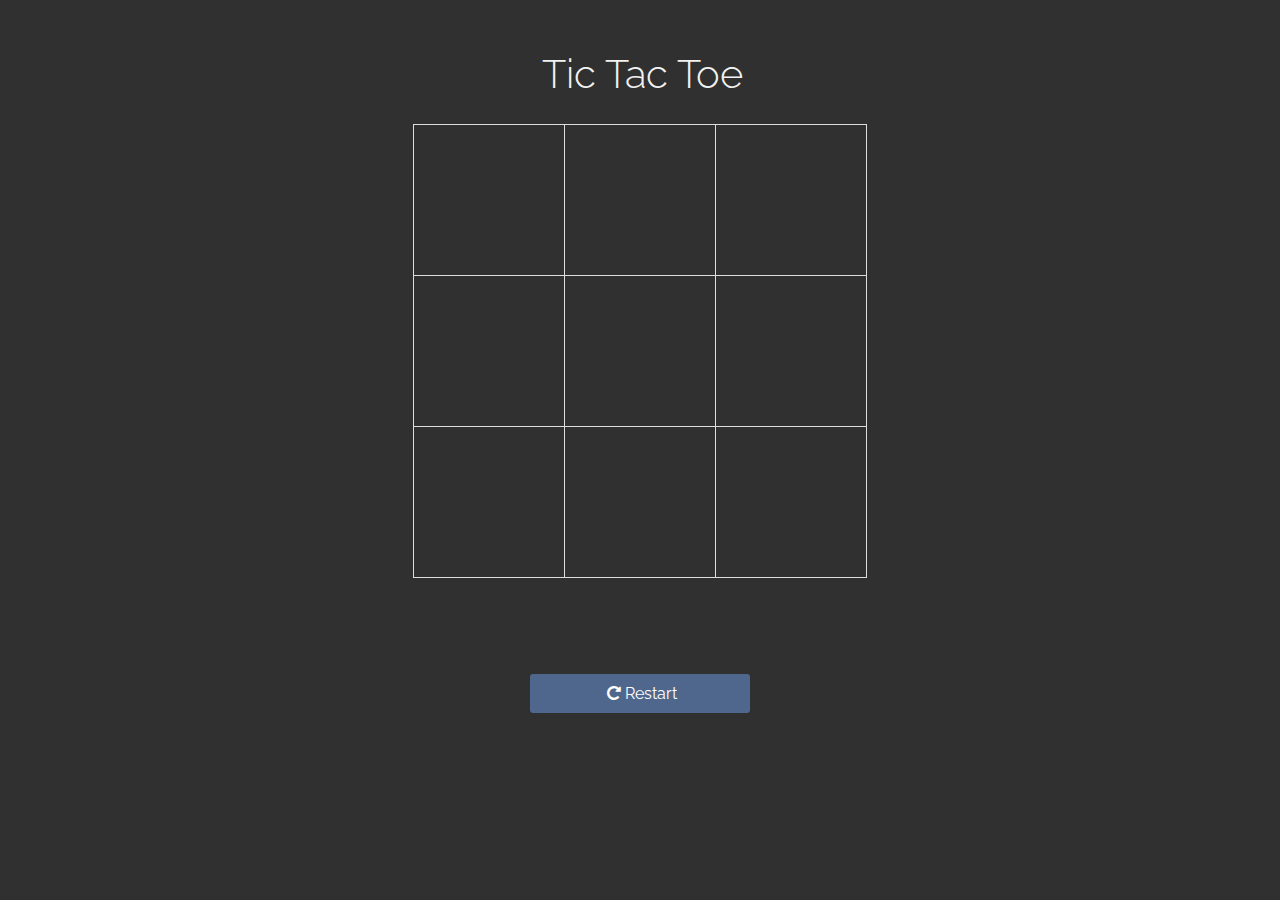
<file: index.html>
<!DOCTYPE HMTL>

<html lang="pl">

<head>
    
    <meta charset="utf-8">
    <meta http-equiv="X-UA-Compatible" content="IE=edge,chrome=1">
    
    <title>Tic Tac Toe</title>
    
    <link href="https://fonts.googleapis.com/css?family=Raleway:300,400" rel="stylesheet">
    <link rel="stylesheet" href="style/main.css">
    <link rel="stylesheet" href="style/fontello/css/fontello.css">
    
</head>

<body>

    <div id="wrapper">
    
        <div id="header">

            <h1>Tic Tac Toe</h1>

        </div>

        <div id="container"></div>

        <div id="win"></div>

        <div id="restart-button" onclick="location.reload();"><i class="icon-cw"></i>Restart</div>

        <script src="code.js"></script>
        
    </div>
    
</body>

</html>
</file>
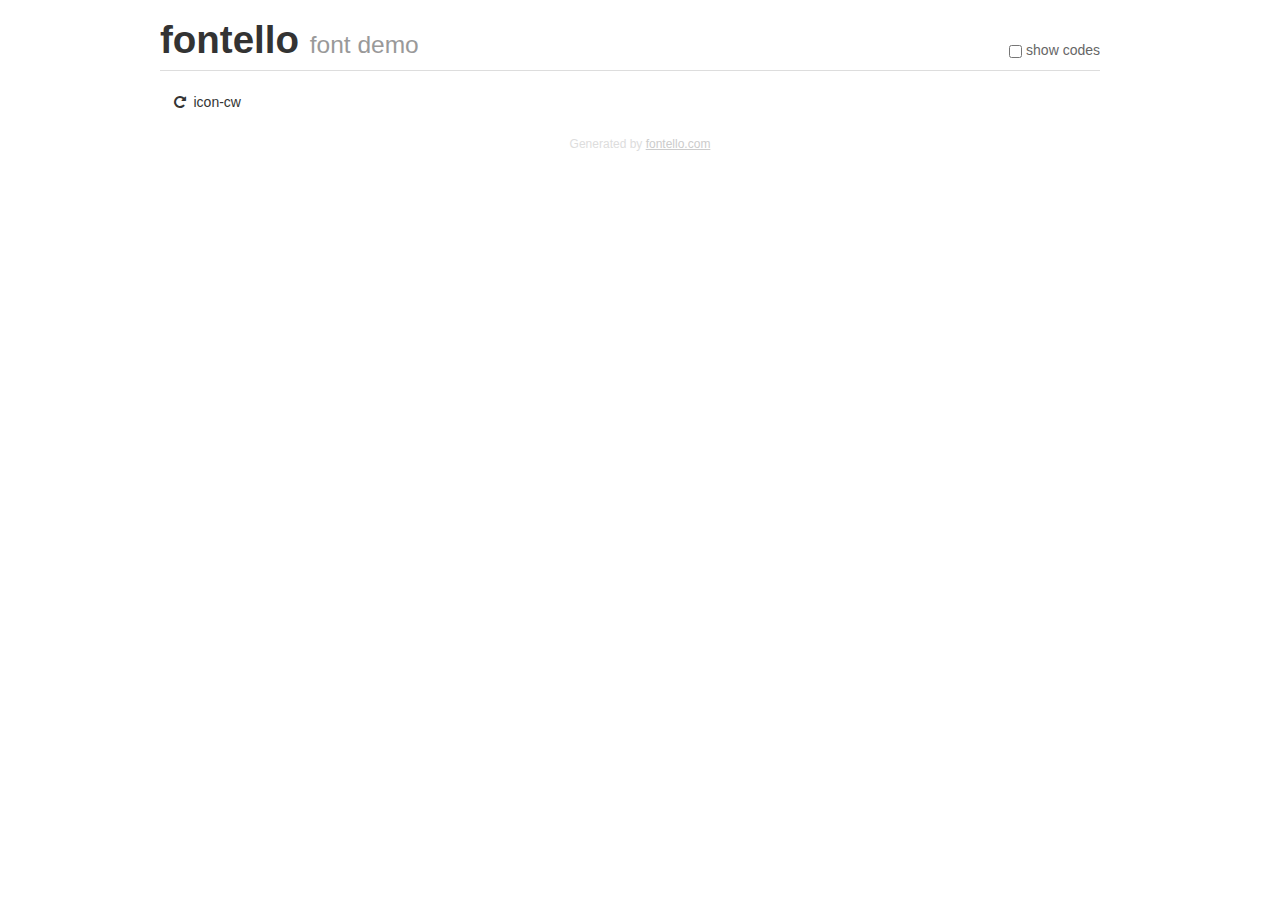
<file: style/fontello/demo.html>
<!DOCTYPE html>
<html>
  <head><!--[if lt IE 9]><script language="javascript" type="text/javascript" src="//html5shim.googlecode.com/svn/trunk/html5.js"></script><![endif]-->
    <meta charset="UTF-8"><style>/*
 * Bootstrap v2.2.1
 *
 * Copyright 2012 Twitter, Inc
 * Licensed under the Apache License v2.0
 * http://www.apache.org/licenses/LICENSE-2.0
 *
 * Designed and built with all the love in the world @twitter by @mdo and @fat.
 */
.clearfix {
  *zoom: 1;
}
.clearfix:before,
.clearfix:after {
  display: table;
  content: "";
  line-height: 0;
}
.clearfix:after {
  clear: both;
}
html {
  font-size: 100%;
  -webkit-text-size-adjust: 100%;
  -ms-text-size-adjust: 100%;
}
a:focus {
  outline: thin dotted #333;
  outline: 5px auto -webkit-focus-ring-color;
  outline-offset: -2px;
}
a:hover,
a:active {
  outline: 0;
}
button,
input,
select,
textarea {
  margin: 0;
  font-size: 100%;
  vertical-align: middle;
}
button,
input {
  *overflow: visible;
  line-height: normal;
}
button::-moz-focus-inner,
input::-moz-focus-inner {
  padding: 0;
  border: 0;
}
body {
  margin: 0;
  font-family: "Helvetica Neue", Helvetica, Arial, sans-serif;
  font-size: 14px;
  line-height: 20px;
  color: #333;
  background-color: #fff;
}
a {
  color: #08c;
  text-decoration: none;
}
a:hover {
  color: #005580;
  text-decoration: underline;
}
.row {
  margin-left: -20px;
  *zoom: 1;
}
.row:before,
.row:after {
  display: table;
  content: "";
  line-height: 0;
}
.row:after {
  clear: both;
}
[class*="span"] {
  float: left;
  min-height: 1px;
  margin-left: 20px;
}
.container,
.navbar-static-top .container,
.navbar-fixed-top .container,
.navbar-fixed-bottom .container {
  width: 940px;
}
.span12 {
  width: 940px;
}
.span11 {
  width: 860px;
}
.span10 {
  width: 780px;
}
.span9 {
  width: 700px;
}
.span8 {
  width: 620px;
}
.span7 {
  width: 540px;
}
.span6 {
  width: 460px;
}
.span5 {
  width: 380px;
}
.span4 {
  width: 300px;
}
.span3 {
  width: 220px;
}
.span2 {
  width: 140px;
}
.span1 {
  width: 60px;
}
[class*="span"].pull-right,
.row-fluid [class*="span"].pull-right {
  float: right;
}
.container {
  margin-right: auto;
  margin-left: auto;
  *zoom: 1;
}
.container:before,
.container:after {
  display: table;
  content: "";
  line-height: 0;
}
.container:after {
  clear: both;
}
p {
  margin: 0 0 10px;
}
.lead {
  margin-bottom: 20px;
  font-size: 21px;
  font-weight: 200;
  line-height: 30px;
}
small {
  font-size: 85%;
}
h1 {
  margin: 10px 0;
  font-family: inherit;
  font-weight: bold;
  line-height: 20px;
  color: inherit;
  text-rendering: optimizelegibility;
}
h1 small {
  font-weight: normal;
  line-height: 1;
  color: #999;
}
h1 {
  line-height: 40px;
}
h1 {
  font-size: 38.5px;
}
h1 small {
  font-size: 24.5px;
}
body {
  margin-top: 90px;
}
.header {
  position: fixed;
  top: 0;
  left: 50%;
  margin-left: -480px;
  background-color: #fff;
  border-bottom: 1px solid #ddd;
  padding-top: 10px;
  z-index: 10;
}
.footer {
  color: #ddd;
  font-size: 12px;
  text-align: center;
  margin-top: 20px;
}
.footer a {
  color: #ccc;
  text-decoration: underline;
}
.the-icons {
  font-size: 14px;
  line-height: 24px;
}
.switch {
  position: absolute;
  right: 0;
  bottom: 10px;
  color: #666;
}
.switch input {
  margin-right: 0.3em;
}
.codesOn .i-name {
  display: none;
}
.codesOn .i-code {
  display: inline;
}
.i-code {
  display: none;
}
@font-face {
      font-family: 'fontello';
      src: url('./font/fontello.eot?36163336');
      src: url('./font/fontello.eot?36163336#iefix') format('embedded-opentype'),
           url('./font/fontello.woff?36163336') format('woff'),
           url('./font/fontello.ttf?36163336') format('truetype'),
           url('./font/fontello.svg?36163336#fontello') format('svg');
      font-weight: normal;
      font-style: normal;
    }
     
     
    .demo-icon
    {
      font-family: "fontello";
      font-style: normal;
      font-weight: normal;
      speak: none;
     
      display: inline-block;
      text-decoration: inherit;
      width: 1em;
      margin-right: .2em;
      text-align: center;
      /* opacity: .8; */
     
      /* For safety - reset parent styles, that can break glyph codes*/
      font-variant: normal;
      text-transform: none;
     
      /* fix buttons height, for twitter bootstrap */
      line-height: 1em;
     
      /* Animation center compensation - margins should be symmetric */
      /* remove if not needed */
      margin-left: .2em;
     
      /* You can be more comfortable with increased icons size */
      /* font-size: 120%; */
     
      /* Font smoothing. That was taken from TWBS */
      -webkit-font-smoothing: antialiased;
      -moz-osx-font-smoothing: grayscale;
     
      /* Uncomment for 3D effect */
      /* text-shadow: 1px 1px 1px rgba(127, 127, 127, 0.3); */
    }
     </style>
    <link rel="stylesheet" href="css/animation.css"><!--[if IE 7]><link rel="stylesheet" href="css/fontello-ie7.css"><![endif]-->
    <script>
      function toggleCodes(on) {
        var obj = document.getElementById('icons');
      
        if (on) {
          obj.className += ' codesOn';
        } else {
          obj.className = obj.className.replace(' codesOn', '');
        }
      }
      
    </script>
  </head>
  <body>
    <div class="container header">
      <h1>
        fontello
         <small>font demo</small>
      </h1>
      <label class="switch">
        <input type="checkbox" onclick="toggleCodes(this.checked)">show codes
      </label>
    </div>
    <div id="icons" class="container">
      <div class="row">
        <div title="Code: 0xe800" class="the-icons span3"><i class="demo-icon icon-cw">&#xe800;</i> <span class="i-name">icon-cw</span><span class="i-code">0xe800</span></div>
      </div>
    </div>
    <div class="container footer">Generated by <a href="http://fontello.com">fontello.com</a></div>
  </body>
</html>
</file>
<file: style/main.css>
#wrapper
{
    width: 80%;
    margin-right: auto;
    margin-left: auto;
}
#container
{
    margin-top: 25px;
    width: 100%;
    height: 100%;
}


@media (min-width: 550px) {

body
{
    font-family: 'Raleway', sans-serif;
    background-color:#303030;
}

#wrapper
{
    width: 455px;
    margin-right: auto;
    margin-left: auto;
}

#header
{
    width: 460px;
    text-align: center;
    margin-top: 50px;
}

h1
{
    color: #f2f2f2;
    font-size: 40px;
    font-weight: 300;
}

#container
{
    margin-top: 25px;
    width: 455px;
    height: 455px;
}

.square
{
    width: 150px;
    height: 150px;
    border: 1px solid #ddd;
    float: left;
    transition: 0.3s;
    text-align: center;
    line-height: 150px;
    font-size: 100px;
    color: #f2f2f2;
    font-weight: 300;
}

.square:hover
{
    background-color: #222;
    transition: 0.3s;
    cursor: pointer;
}

#win
{
    margin-top: 25px;
    margin-right: auto;
    margin-left: auto;
    width: 455px;
    height: 50px;
    line-height: 50px;
    text-align: center;
    color: #f2f2f2;
    font-size: 28px;
    margin-bottom: 20px;
}

#restart-button
{
    width: 200px;
    background-color: #4f678c;
    margin: auto;
    padding: 10px;
    text-align: center;
    color: #fff;
    border-radius: 3px;
    transition: 0.3s;
}

#restart-button:hover
{
    transition: 0.3s;
    background-color: #3f567b;
    cursor: pointer;
}
}
</file>
<file: style/fontello/css/fontello.css>
@font-face {
  font-family: 'fontello';
  src: url('../font/fontello.eot?43825897');
  src: url('../font/fontello.eot?43825897#iefix') format('embedded-opentype'),
       url('../font/fontello.woff2?43825897') format('woff2'),
       url('../font/fontello.woff?43825897') format('woff'),
       url('../font/fontello.ttf?43825897') format('truetype'),
       url('../font/fontello.svg?43825897#fontello') format('svg');
  font-weight: normal;
  font-style: normal;
}
/* Chrome hack: SVG is rendered more smooth in Windozze. 100% magic, uncomment if you need it. */
/* Note, that will break hinting! In other OS-es font will be not as sharp as it could be */
/*
@media screen and (-webkit-min-device-pixel-ratio:0) {
  @font-face {
    font-family: 'fontello';
    src: url('../font/fontello.svg?43825897#fontello') format('svg');
  }
}
*/
 
 [class^="icon-"]:before, [class*=" icon-"]:before {
  font-family: "fontello";
  font-style: normal;
  font-weight: normal;
  speak: none;
 
  display: inline-block;
  text-decoration: inherit;
  width: 1em;
  margin-right: .2em;
  text-align: center;
  /* opacity: .8; */
 
  /* For safety - reset parent styles, that can break glyph codes*/
  font-variant: normal;
  text-transform: none;
 
  /* fix buttons height, for twitter bootstrap */
  line-height: 1em;
 
  /* Animation center compensation - margins should be symmetric */
  /* remove if not needed */
  margin-left: .2em;
 
  /* you can be more comfortable with increased icons size */
  /* font-size: 120%; */
 
  /* Font smoothing. That was taken from TWBS */
  -webkit-font-smoothing: antialiased;
  -moz-osx-font-smoothing: grayscale;
 
  /* Uncomment for 3D effect */
  /* text-shadow: 1px 1px 1px rgba(127, 127, 127, 0.3); */
}
 
.icon-cw:before { content: '\e800'; } /* '' */
</file>
<file: style/fontello/css/fontello-ie7.css>
[class^="icon-"], [class*=" icon-"] {
  font-family: 'fontello';
  font-style: normal;
  font-weight: normal;
 
  /* fix buttons height */
  line-height: 1em;
 
  /* you can be more comfortable with increased icons size */
  /* font-size: 120%; */
}
 
.icon-cw { *zoom: expression( this.runtimeStyle['zoom'] = '1', this.innerHTML = '&#xe800;&nbsp;'); }
</file>
<file: style/fontello/css/animation.css>
/*
   Animation example, for spinners
*/
.animate-spin {
  -moz-animation: spin 2s infinite linear;
  -o-animation: spin 2s infinite linear;
  -webkit-animation: spin 2s infinite linear;
  animation: spin 2s infinite linear;
  display: inline-block;
}
@-moz-keyframes spin {
  0% {
    -moz-transform: rotate(0deg);
    -o-transform: rotate(0deg);
    -webkit-transform: rotate(0deg);
    transform: rotate(0deg);
  }

  100% {
    -moz-transform: rotate(359deg);
    -o-transform: rotate(359deg);
    -webkit-transform: rotate(359deg);
    transform: rotate(359deg);
  }
}
@-webkit-keyframes spin {
  0% {
    -moz-transform: rotate(0deg);
    -o-transform: rotate(0deg);
    -webkit-transform: rotate(0deg);
    transform: rotate(0deg);
  }

  100% {
    -moz-transform: rotate(359deg);
    -o-transform: rotate(359deg);
    -webkit-transform: rotate(359deg);
    transform: rotate(359deg);
  }
}
@-o-keyframes spin {
  0% {
    -moz-transform: rotate(0deg);
    -o-transform: rotate(0deg);
    -webkit-transform: rotate(0deg);
    transform: rotate(0deg);
  }

  100% {
    -moz-transform: rotate(359deg);
    -o-transform: rotate(359deg);
    -webkit-transform: rotate(359deg);
    transform: rotate(359deg);
  }
}
@-ms-keyframes spin {
  0% {
    -moz-transform: rotate(0deg);
    -o-transform: rotate(0deg);
    -webkit-transform: rotate(0deg);
    transform: rotate(0deg);
  }

  100% {
    -moz-transform: rotate(359deg);
    -o-transform: rotate(359deg);
    -webkit-transform: rotate(359deg);
    transform: rotate(359deg);
  }
}
@keyframes spin {
  0% {
    -moz-transform: rotate(0deg);
    -o-transform: rotate(0deg);
    -webkit-transform: rotate(0deg);
    transform: rotate(0deg);
  }

  100% {
    -moz-transform: rotate(359deg);
    -o-transform: rotate(359deg);
    -webkit-transform: rotate(359deg);
    transform: rotate(359deg);
  }
}
</file>
